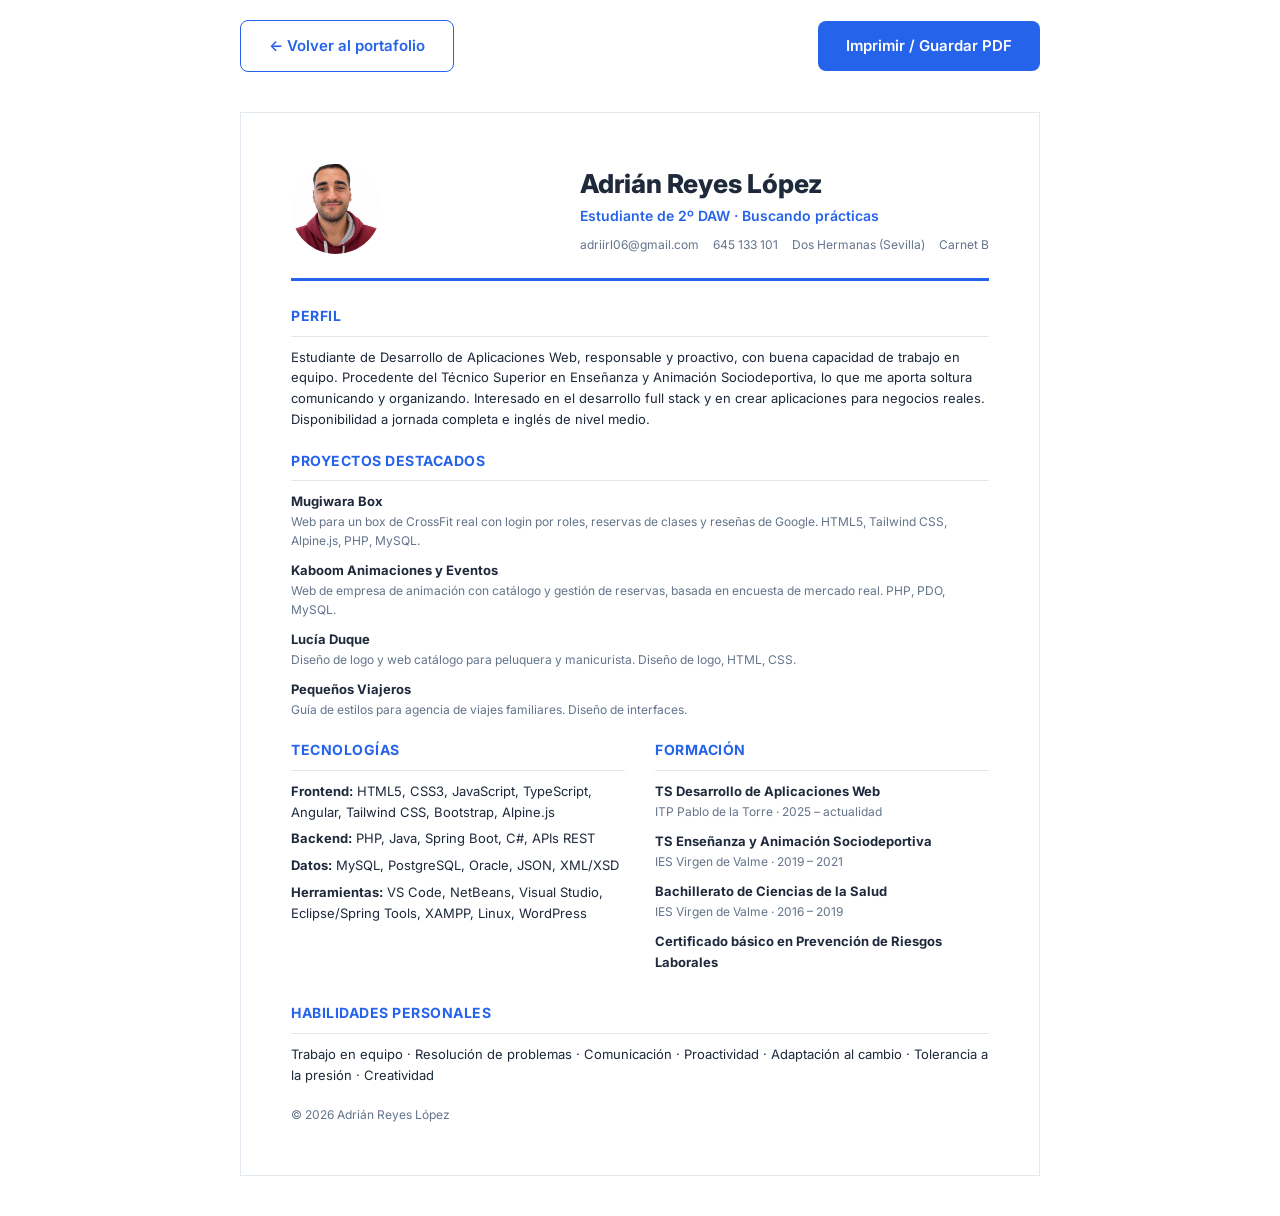
<file: cv.html>
<!DOCTYPE html>
<html lang="es">
<head>
  <meta charset="UTF-8">
  <meta name="viewport" content="width=device-width, initial-scale=1.0">
  <title>CV · Adrián Reyes López</title>
  <link rel="preconnect" href="https://fonts.googleapis.com">
  <link rel="preconnect" href="https://fonts.gstatic.com" crossorigin>
  <link href="https://fonts.googleapis.com/css2?family=Inter:wght@400;500;600;700;800&display=swap" rel="stylesheet">
  <link rel="stylesheet" href="estilos.css">
</head>
<body>

  <!-- ===== BARRA DE ACCIONES (no se imprime) ===== -->
  <div class="barra-acciones-cv no-imprimir">
    <a href="index.html" class="boton boton-secundario">← Volver al portafolio</a>
    <a href="#" onclick="window.print(); return false;" class="boton boton-primario">Imprimir / Guardar PDF</a>
  </div>

  <!-- ===== PAGINA CV (A4) ===== -->
  <div class="pagina-cv">

    <!-- ===== CABECERA ===== -->
    <header class="cabecera-cv">
      <div class="foto-cv"></div>
      <div>
        <h1 class="nombre-cv">Adrián Reyes López</h1>
        <p class="puesto-cv">Estudiante de 2º DAW · Buscando prácticas</p>
        <div class="datos-contacto-cv">
          <span>adriirl06@gmail.com</span>
          <span>645 133 101</span>
          <span>Dos Hermanas (Sevilla)</span>
          <span>Carnet B</span>
        </div>
      </div>
    </header>

    <!-- ===== PERFIL ===== -->
    <section class="seccion-cv">
      <h2 class="titulo-seccion-cv">Perfil</h2>
      <p class="texto-cv">
        Estudiante de Desarrollo de Aplicaciones Web, responsable y proactivo,
        con buena capacidad de trabajo en equipo. Procedente del Técnico
        Superior en Enseñanza y Animación Sociodeportiva, lo que me aporta
        soltura comunicando y organizando. Interesado en el desarrollo full
        stack y en crear aplicaciones para negocios reales. Disponibilidad a
        jornada completa e inglés de nivel medio.
      </p>
    </section>

    <!-- ===== PROYECTOS DESTACADOS ===== -->
    <section class="seccion-cv">
      <h2 class="titulo-seccion-cv">Proyectos destacados</h2>

      <div class="elemento-cv">
        <p class="titulo-elemento-cv">Mugiwara Box</p>
        <p class="detalle-elemento-cv">
          Web para un box de CrossFit real con login por roles, reservas de
          clases y reseñas de Google. HTML5, Tailwind CSS, Alpine.js, PHP, MySQL.
        </p>
      </div>
      <div class="elemento-cv">
        <p class="titulo-elemento-cv">Kaboom Animaciones y Eventos</p>
        <p class="detalle-elemento-cv">
          Web de empresa de animación con catálogo y gestión de reservas,
          basada en encuesta de mercado real. PHP, PDO, MySQL.
        </p>
      </div>
      <div class="elemento-cv">
        <p class="titulo-elemento-cv">Lucía Duque</p>
        <p class="detalle-elemento-cv">
          Diseño de logo y web catálogo para peluquera y manicurista. Diseño de logo, HTML, CSS.
        </p>
      </div>
      <div class="elemento-cv">
        <p class="titulo-elemento-cv">Pequeños Viajeros</p>
        <p class="detalle-elemento-cv">
          Guía de estilos para agencia de viajes familiares. Diseño de interfaces.
        </p>
      </div>
    </section>

    <!-- ===== TECNOLOGIAS Y FORMACION ===== -->
    <div class="rejilla-cv-dos-columnas">
      <section class="seccion-cv">
        <h2 class="titulo-seccion-cv">Tecnologías</h2>
        <p class="texto-cv"><strong>Frontend:</strong> HTML5, CSS3, JavaScript, TypeScript, Angular, Tailwind CSS, Bootstrap, Alpine.js</p>
        <p class="texto-cv"><strong>Backend:</strong> PHP, Java, Spring Boot, C#, APIs REST</p>
        <p class="texto-cv"><strong>Datos:</strong> MySQL, PostgreSQL, Oracle, JSON, XML/XSD</p>
        <p class="texto-cv"><strong>Herramientas:</strong> VS Code, NetBeans, Visual Studio, Eclipse/Spring Tools, XAMPP, Linux, WordPress</p>
      </section>

      <section class="seccion-cv">
        <h2 class="titulo-seccion-cv">Formación</h2>
        <div class="elemento-cv">
          <p class="titulo-elemento-cv">TS Desarrollo de Aplicaciones Web</p>
          <p class="detalle-elemento-cv">ITP Pablo de la Torre · 2025 – actualidad</p>
        </div>
        <div class="elemento-cv">
          <p class="titulo-elemento-cv">TS Enseñanza y Animación Sociodeportiva</p>
          <p class="detalle-elemento-cv">IES Virgen de Valme · 2019 – 2021</p>
        </div>
        <div class="elemento-cv">
          <p class="titulo-elemento-cv">Bachillerato de Ciencias de la Salud</p>
          <p class="detalle-elemento-cv">IES Virgen de Valme · 2016 – 2019</p>
        </div>
        <div class="elemento-cv">
          <p class="titulo-elemento-cv">Certificado básico en Prevención de Riesgos Laborales</p>
        </div>
      </section>
    </div>

    <!-- ===== HABILIDADES ===== -->
    <section class="seccion-cv">
      <h2 class="titulo-seccion-cv">Habilidades personales</h2>
      <p class="texto-cv">
        Trabajo en equipo · Resolución de problemas · Comunicación ·
        Proactividad · Adaptación al cambio · Tolerancia a la presión · Creatividad
      </p>
    </section>

    <footer>
      <p class="detalle-elemento-cv">© 2026 Adrián Reyes López</p>
    </footer>

  </div>

</body>
</html>
</file>
<file: estilos.css>
/* =====================================================
   VARIABLES Y BASE
===================================================== */
:root {
  --azul: #2563eb;
  --azul-oscuro: #1d4ed8;
  --blanco: #ffffff;
  --gris-claro: #f8fafc;
  --oscuro: #0f172a;
  --texto: #1e293b;
  --texto-suave: #64748b;
  --borde: #e2e8f0;
}

* {
  margin: 0;
  padding: 0;
  box-sizing: border-box;
}

html {
  scroll-behavior: smooth;
  scroll-padding-top: 80px;
}

body {
  font-family: "Inter", Arial, sans-serif;
  color: var(--texto);
  background-color: var(--blanco);
  line-height: 1.6;
}

img {
  max-width: 100%;
  display: block;
}

a {
  text-decoration: none;
  color: inherit;
}

ul {
  list-style: none;
}

.contenedor {
  max-width: 1100px;
  margin: 0 auto;
  padding: 0 20px;
}

/* =====================================================
   CABECERA
===================================================== */
.cabecera {
  position: fixed;
  top: 0;
  left: 0;
  width: 100%;
  height: 70px;
  background-color: var(--blanco);
  border-bottom: 1px solid var(--borde);
  z-index: 1000;
}

.cabecera .contenedor {
  height: 70px;
  display: flex;
  align-items: center;
  justify-content: space-between;
}

.logo-cabecera {
  font-weight: 700;
  font-size: 18px;
  color: var(--azul);
}

.menu-principal {
  display: flex;
  gap: 28px;
}

.menu-principal a {
  font-size: 15px;
  font-weight: 500;
  color: var(--texto);
  transition: color 0.2s ease;
}

.menu-principal a:hover {
  color: var(--azul);
}

/* =====================================================
   SECCIONES GENERALES
===================================================== */
.seccion {
  padding: 90px 0;
}

.seccion-gris {
  background-color: var(--gris-claro);
}

.titulo-seccion {
  font-size: 32px;
  font-weight: 700;
  text-align: center;
  margin-bottom: 12px;
}

.subtitulo-seccion {
  font-size: 16px;
  color: var(--texto-suave);
  text-align: center;
  max-width: 600px;
  margin: 0 auto 50px;
}

/* =====================================================
   PORTADA
===================================================== */
.portada {
  padding-top: 180px;
  padding-bottom: 90px;
  text-align: center;
}

.etiqueta-portada {
  display: inline-block;
  background-color: #dbeafe;
  color: var(--azul-oscuro);
  font-size: 13px;
  font-weight: 600;
  padding: 6px 16px;
  border-radius: 20px;
  margin-bottom: 24px;
}

.foto-perfil {
  width: 160px;
  height: 160px;
  border-radius: 50%;
  margin: 0 auto 28px;
  background-color: var(--azul);
  background-image: url("img/perfil.jpg");
  background-size: cover;
  background-position: center;
  border: 4px solid var(--blanco);
  box-shadow: 0 4px 16px rgba(0, 0, 0, 0.1);
}

.titulo-portada {
  font-size: 40px;
  font-weight: 800;
  max-width: 700px;
  margin: 0 auto 18px;
}

.texto-portada {
  font-size: 17px;
  color: var(--texto-suave);
  max-width: 560px;
  margin: 0 auto 32px;
}

.botones-portada {
  display: flex;
  gap: 16px;
  justify-content: center;
  flex-wrap: wrap;
}

.boton {
  display: inline-block;
  padding: 13px 28px;
  border-radius: 8px;
  font-size: 15px;
  font-weight: 600;
  transition: opacity 0.2s ease, transform 0.15s ease;
}

.boton:hover {
  transform: translateY(-2px);
}

.boton-primario {
  background-color: var(--azul);
  color: var(--blanco);
}

.boton-secundario {
  background-color: var(--blanco);
  color: var(--azul);
  border: 1px solid var(--azul);
}

/* =====================================================
   SOBRE MI
===================================================== */
.bloque-sobre-mi {
  display: grid;
  grid-template-columns: 1.4fr 1fr;
  gap: 50px;
  align-items: start;
}

.texto-sobre-mi p {
  margin-bottom: 16px;
  color: var(--texto);
}

.lista-datos-rapidos {
  background-color: var(--blanco);
  border: 1px solid var(--borde);
  border-radius: 12px;
  padding: 24px;
}

.lista-datos-rapidos li {
  display: flex;
  justify-content: space-between;
  padding: 10px 0;
  border-bottom: 1px solid var(--borde);
  font-size: 14px;
}

.lista-datos-rapidos li:last-child {
  border-bottom: none;
}

.lista-datos-rapidos span:first-child {
  color: var(--texto-suave);
}

.lista-datos-rapidos span:last-child {
  font-weight: 600;
}

/* =====================================================
   PROYECTOS
===================================================== */
.rejilla-proyectos {
  display: grid;
  grid-template-columns: repeat(2, 1fr);
  gap: 28px;
}

.tarjeta-proyecto {
  background-color: var(--blanco);
  border: 1px solid var(--borde);
  border-radius: 12px;
  overflow: hidden;
  display: flex;
  flex-direction: column;
  transition: transform 0.2s ease, box-shadow 0.2s ease;
}

.tarjeta-proyecto:hover {
  transform: translateY(-4px);
  box-shadow: 0 10px 24px rgba(0, 0, 0, 0.08);
}

.imagen-proyecto {
  height: 170px;
  width: 100%;
}

.imagen-pequenos-viajeros {
  background-color: #fde8d7;
  background-image: url("img/pequenos-viajeros.jpg");
  background-size: cover;
  background-position: center;
}
.boton-tarjeta {
  align-self: flex-start;
  margin-top: 14px;
  padding: 9px 18px;
  font-size: 13px;
}

/* ===== CARRUSEL DE PROYECTOS ===== */
.carrusel {
  position: relative;
  height: 170px;
  width: 100%;
  background-color: var(--azul);
  overflow: hidden;
}

.carrusel-ajuste-contain {
  background-color: var(--gris-claro);
}

.pista-carrusel {
  display: flex;
  height: 100%;
  width: 100%;
  overflow-x: auto;
  scroll-snap-type: x mandatory;
  scrollbar-width: none;
}

.pista-carrusel::-webkit-scrollbar {
  display: none;
}

.diapositiva-carrusel {
  flex: 0 0 100%;
  height: 100%;
  scroll-snap-align: start;
}

.diapositiva-carrusel img {
  display: block;
  width: 100%;
  height: 100%;
  object-fit: cover;
  cursor: zoom-in;
}

.carrusel-ajuste-contain .diapositiva-carrusel img {
  object-fit: contain;
  padding: 16px;
}

.flecha-carrusel {
  position: absolute;
  top: 50%;
  transform: translateY(-50%);
  width: 32px;
  height: 32px;
  border: none;
  border-radius: 50%;
  background-color: rgba(15, 23, 42, 0.55);
  color: var(--blanco);
  font-size: 16px;
  display: flex;
  align-items: center;
  justify-content: center;
  cursor: pointer;
  transition: background-color 0.2s ease;
}

.flecha-carrusel:hover {
  background-color: rgba(15, 23, 42, 0.8);
}

.flecha-carrusel-anterior { left: 10px; }
.flecha-carrusel-siguiente { right: 10px; }

.puntos-carrusel {
  position: absolute;
  bottom: 10px;
  left: 0;
  width: 100%;
  display: flex;
  justify-content: center;
  gap: 6px;
}

.punto-carrusel {
  width: 8px;
  height: 8px;
  padding: 0;
  border: none;
  border-radius: 50%;
  background-color: rgba(255, 255, 255, 0.6);
  cursor: pointer;
}

.punto-carrusel-activo {
  background-color: var(--blanco);
}

/* ===== LIGHTBOX ===== */
.lightbox-overlay {
  position: fixed;
  inset: 0;
  display: flex;
  align-items: center;
  justify-content: center;
  background-color: rgba(15, 23, 42, 0.92);
  opacity: 0;
  visibility: hidden;
  transition: opacity 0.2s ease;
  z-index: 2000;
}

.lightbox-overlay-visible {
  opacity: 1;
  visibility: visible;
}

.lightbox-imagen {
  max-width: 90vw;
  max-height: 85vh;
  object-fit: contain;
  border-radius: 8px;
}

.lightbox-cerrar,
.lightbox-anterior,
.lightbox-siguiente {
  position: absolute;
  border: none;
  border-radius: 50%;
  background-color: rgba(255, 255, 255, 0.1);
  color: var(--blanco);
  display: flex;
  align-items: center;
  justify-content: center;
  cursor: pointer;
  transition: background-color 0.2s ease;
}

.lightbox-cerrar:hover,
.lightbox-anterior:hover,
.lightbox-siguiente:hover {
  background-color: rgba(255, 255, 255, 0.2);
}

.lightbox-cerrar {
  top: 20px;
  right: 20px;
  width: 40px;
  height: 40px;
  font-size: 24px;
}

.lightbox-anterior,
.lightbox-siguiente {
  top: 50%;
  transform: translateY(-50%);
  width: 48px;
  height: 48px;
  font-size: 20px;
}

.lightbox-anterior { left: 20px; }
.lightbox-siguiente { right: 20px; }

body.bloquear-scroll {
  overflow: hidden;
}

.cuerpo-tarjeta {
  padding: 22px;
  display: flex;
  flex-direction: column;
  flex: 1;
}

.titulo-tarjeta {
  font-size: 18px;
  font-weight: 700;
  margin-bottom: 10px;
}

.descripcion-tarjeta {
  font-size: 14px;
  color: var(--texto-suave);
  margin-bottom: 16px;
  flex: 1;
}

.etiquetas-tecnologia {
  display: flex;
  flex-wrap: wrap;
  gap: 8px;
}

.etiqueta-tecnologia {
  background-color: var(--gris-claro);
  color: var(--azul-oscuro);
  font-size: 12px;
  font-weight: 600;
  padding: 4px 10px;
  border-radius: 6px;
}

/* =====================================================
   TECNOLOGIAS
===================================================== */
.rejilla-tecnologias {
  display: grid;
  grid-template-columns: repeat(4, 1fr);
  gap: 24px;
  margin-bottom: 50px;
}

.bloque-tecnologia {
  background-color: var(--blanco);
  border: 1px solid var(--borde);
  border-radius: 12px;
  padding: 22px;
}

.titulo-bloque-tecnologia {
  font-size: 15px;
  font-weight: 700;
  color: var(--azul);
  margin-bottom: 14px;
}

.bloque-tecnologia ul li {
  font-size: 14px;
  padding: 5px 0;
  color: var(--texto);
}

.habilidades-personales {
  display: flex;
  flex-wrap: wrap;
  gap: 10px;
  justify-content: center;
}

.etiqueta-habilidad {
  background-color: var(--gris-claro);
  border: 1px solid var(--borde);
  font-size: 13px;
  font-weight: 600;
  padding: 8px 16px;
  border-radius: 20px;
}

/* =====================================================
   FORMACION
===================================================== */
.linea-tiempo {
  max-width: 700px;
  margin: 0 auto;
  border-left: 2px solid var(--azul);
  padding-left: 30px;
}

.elemento-tiempo {
  position: relative;
  margin-bottom: 32px;
}

.elemento-tiempo::before {
  content: "";
  position: absolute;
  left: -38px;
  top: 4px;
  width: 12px;
  height: 12px;
  border-radius: 50%;
  background-color: var(--azul);
}

.fecha-tiempo {
  font-size: 13px;
  font-weight: 700;
  color: var(--azul);
  margin-bottom: 4px;
}

.titulo-tiempo {
  font-size: 17px;
  font-weight: 700;
  margin-bottom: 2px;
}

.lugar-tiempo {
  font-size: 14px;
  color: var(--texto-suave);
}

/* =====================================================
   CONTACTO
===================================================== */
.seccion-contacto {
  background-color: var(--oscuro);
  color: var(--blanco);
  text-align: center;
}

.seccion-contacto .titulo-seccion,
.seccion-contacto .subtitulo-seccion {
  color: var(--blanco);
}

.seccion-contacto .subtitulo-seccion {
  color: #94a3b8;
}

.enlaces-contacto {
  display: flex;
  flex-wrap: wrap;
  gap: 16px;
  justify-content: center;
}

.enlace-contacto {
  background-color: rgba(255, 255, 255, 0.08);
  border: 1px solid rgba(255, 255, 255, 0.15);
  padding: 13px 26px;
  border-radius: 8px;
  font-size: 15px;
  font-weight: 600;
  transition: background-color 0.2s ease;
}

.enlace-contacto:hover {
  background-color: var(--azul);
}

/* =====================================================
   PIE DE PAGINA
===================================================== */
.pie-pagina {
  background-color: var(--oscuro);
  color: #94a3b8;
  text-align: center;
  font-size: 13px;
  padding: 24px 0;
  border-top: 1px solid rgba(255, 255, 255, 0.1);
}

/* =====================================================
   RESPONSIVE: TABLET
===================================================== */
@media (max-width: 1024px) {
  .rejilla-tecnologias {
    grid-template-columns: repeat(2, 1fr);
  }

  .bloque-sobre-mi {
    grid-template-columns: 1fr;
  }
}

/* =====================================================
   RESPONSIVE: MOVIL
===================================================== */
@media (max-width: 640px) {
  .cabecera .contenedor {
    gap: 12px;
  }

  .menu-principal {
    gap: 14px;
    overflow-x: auto;
    -webkit-overflow-scrolling: touch;
    scrollbar-width: none;
  }

  .menu-principal::-webkit-scrollbar {
    display: none;
  }

  .menu-principal a {
    font-size: 13px;
    white-space: nowrap;
  }

  .titulo-portada {
    font-size: 30px;
  }

  .seccion {
    padding: 60px 0;
  }

  .rejilla-proyectos {
    grid-template-columns: 1fr;
  }

  .rejilla-tecnologias {
    grid-template-columns: 1fr;
  }
}

/* =====================================================
   PAGINA CV (impresion)
===================================================== */
.pagina-cv {
  max-width: 800px;
  margin: 40px auto;
  background-color: var(--blanco);
  border: 1px solid var(--borde);
  padding: 50px;
}

.barra-acciones-cv {
  max-width: 800px;
  margin: 20px auto 0;
  display: flex;
  justify-content: space-between;
  align-items: center;
}

.cabecera-cv {
  display: flex;
  justify-content: space-between;
  align-items: center;
  gap: 24px;
  border-bottom: 3px solid var(--azul);
  padding-bottom: 24px;
  margin-bottom: 24px;
}

.foto-cv {
  width: 90px;
  height: 90px;
  border-radius: 50%;
  background-color: var(--azul);
  background-image: url("img/perfil.jpg");
  background-size: cover;
  background-position: center;
  flex-shrink: 0;
}

.nombre-cv {
  font-size: 26px;
  font-weight: 800;
}

.puesto-cv {
  font-size: 14px;
  color: var(--azul);
  font-weight: 600;
  margin-bottom: 8px;
}

.datos-contacto-cv {
  display: flex;
  flex-wrap: wrap;
  gap: 14px;
  font-size: 12px;
  color: var(--texto-suave);
}

.seccion-cv {
  margin-bottom: 20px;
}

.titulo-seccion-cv {
  font-size: 14px;
  font-weight: 700;
  color: var(--azul);
  text-transform: uppercase;
  letter-spacing: 0.5px;
  margin-bottom: 10px;
  border-bottom: 1px solid var(--borde);
  padding-bottom: 8px;
}

.texto-cv {
  font-size: 13px;
  color: var(--texto);
  margin-bottom: 6px;
}

.elemento-cv {
  margin-bottom: 10px;
}

.titulo-elemento-cv {
  font-size: 13px;
  font-weight: 700;
}

.detalle-elemento-cv {
  font-size: 12px;
  color: var(--texto-suave);
}

.rejilla-cv-dos-columnas {
  display: grid;
  grid-template-columns: 1fr 1fr;
  gap: 30px;
}

.lista-cv li {
  font-size: 12px;
  padding: 2px 0;
}

@media print {
  @page {
    size: A4;
    margin: 12mm;
  }

  .no-imprimir {
    display: none;
  }

  body {
    background-color: var(--blanco);
  }

  .pagina-cv {
    margin: 0;
    border: none;
    padding: 0;
  }

  .foto-cv,
  .foto-perfil {
    print-color-adjust: exact;
    -webkit-print-color-adjust: exact;
  }
}
</file>
